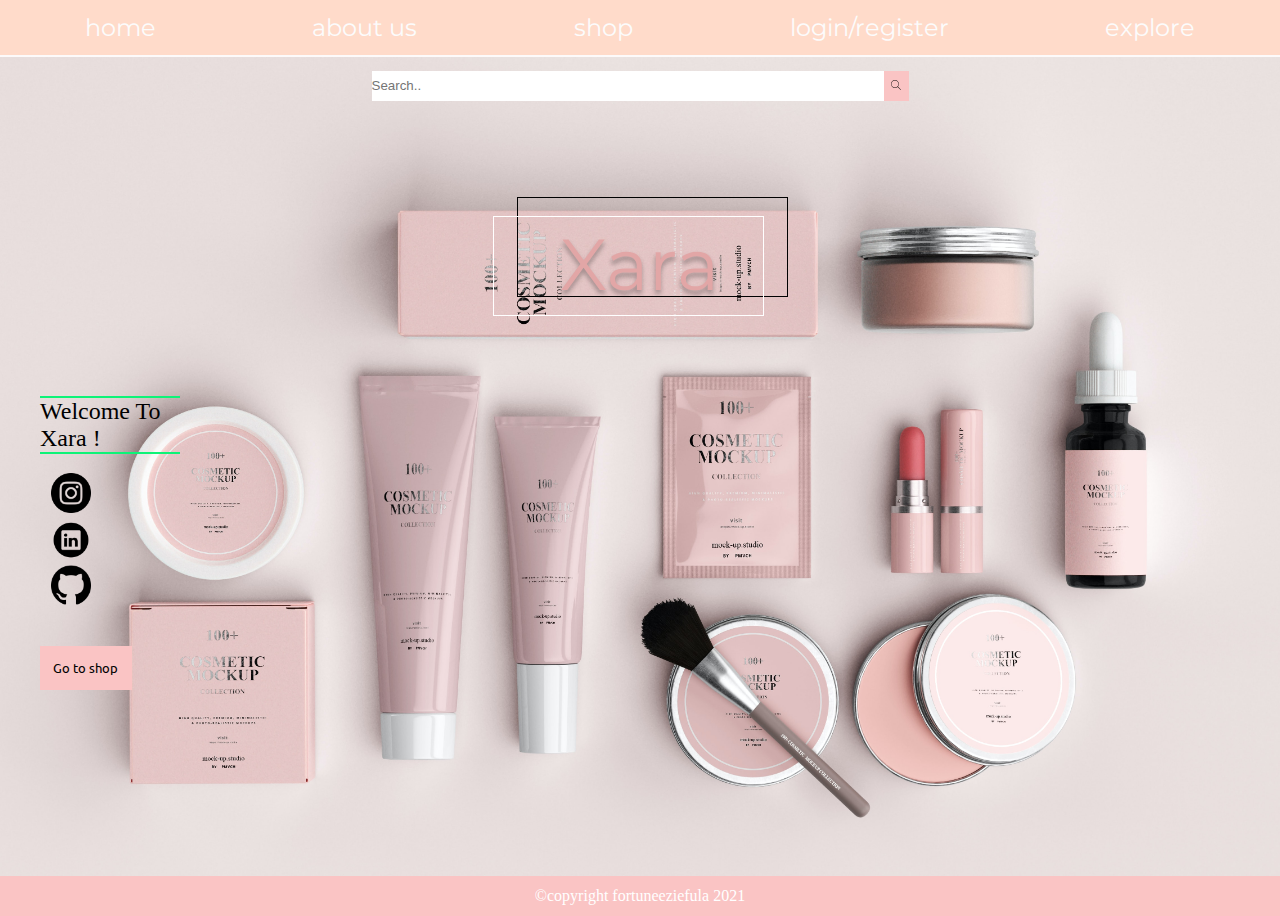
<file: index.html>
<!DOCTYPE html>
<html lang="en">
<head>
    <meta charset="UTF-8">
    <meta name="viewport" content="width=device-width, initial-scale=1.0">
    <link rel="stylesheet" href="style.css">
    <link rel="preconnect" href="https://fonts.gstatic.com">
<link href="https://fonts.googleapis.com/css2?family=Montserrat&display=swap" rel="stylesheet">
<link href="https://fonts.googleapis.com/css2?family=Ubuntu:ital,wght@1,300&display=swap" rel="stylesheet">
    <title>Xara</title>
</head>
<body>
    <body class="home">
    <header>
        <nav class="mobile-nav">
          
           



     
              <div class="drop-down-menu" >
               <svg class="menu" width="53" height="25" viewBox="0 0 53 25" fill="none" xmlns="http://www.w3.org/2000/svg">
                    <rect x="0.5" y="0.5" width="52" height="24" rx="4.5" stroke="white"/>
                    <rect width="21.8235" height="1.47059" transform="matrix(1 0 0 -1 15.5882 13.2353)" fill="#C4C4C4"/>
                    <rect width="21.8235" height="1.47059" transform="matrix(1 0 0 -1 15.5882 19.1176)" fill="#C4C4C4"/>
                    <rect width="21.8235" height="1.47059" transform="matrix(1 0 0 -1 15.5882 7.35294)" fill="#C4C4C4"/>
                    </svg>
                    <svg class="cart" width="27" height="25" viewBox="0 0 27 25" fill="none" xmlns="http://www.w3.org/2000/svg">
                        <g clip-path="url(#clip0)">
                        <path d="M8.6129 19.4454C7.05611 19.4454 5.79414 20.614 5.79414 22.0554C5.79414 23.4969 7.05617 24.6653 8.6129 24.6653C10.1697 24.6653 11.4316 23.4968 11.4316 22.0554C11.4317 20.614 10.1697 19.4454 8.6129 19.4454ZM8.6129 23.5054C7.74803 23.5054 7.04694 22.8562 7.04694 22.0554C7.04694 21.2546 7.74803 20.6055 8.6129 20.6055C9.47776 20.6055 10.1789 21.2546 10.1789 22.0554C10.1789 22.8562 9.47776 23.5054 8.6129 23.5054Z" fill="white"/>
                        <path d="M20.5144 19.4454C18.9576 19.4454 17.6956 20.614 17.6956 22.0554C17.6956 23.4969 18.9577 24.6653 20.5144 24.6653C22.0711 24.6653 23.3331 23.4968 23.3331 22.0554C23.3331 20.614 22.0712 19.4454 20.5144 19.4454ZM20.5144 23.5054C19.6495 23.5054 18.9484 22.8562 18.9484 22.0554C18.9484 21.2546 19.6495 20.6055 20.5144 20.6055C21.3793 20.6055 22.0804 21.2546 22.0804 22.0554C22.0804 22.8562 21.3793 23.5054 20.5144 23.5054Z" fill="white"/>
                        <path d="M26.8723 4.22061C26.7419 4.08867 26.5634 4.00607 26.3712 3.98859L5.98208 3.72759L5.41833 2.13259C5.02118 1.06635 3.94283 0.346529 2.72481 0.334595H0.626396C0.280436 0.334595 0 0.594258 0 0.914591C0 1.23492 0.280436 1.49459 0.626396 1.49459H2.72481C3.40588 1.50852 4.0056 1.91344 4.22819 2.50959L8.20579 13.6165L7.89262 14.2835C7.54331 15.1175 7.64822 16.0563 8.1745 16.8064C8.69575 17.5432 9.57266 17.998 10.5235 18.0244H22.7069C23.0529 18.0244 23.3333 17.7648 23.3333 17.4444C23.3333 17.1241 23.0529 16.8645 22.7069 16.8645H10.5234C9.98648 16.852 9.49221 16.5905 9.208 16.1684C8.92697 15.7516 8.86924 15.238 9.05142 14.7764L9.302 14.2544L22.4876 12.9784C23.9359 12.8307 25.1274 11.8554 25.463 10.5424L26.9664 4.71351C27.0341 4.54566 26.9981 4.35688 26.8723 4.22061ZM24.2415 10.2815C24.0382 11.1267 23.2632 11.7501 22.331 11.8185L9.302 13.0655L6.38925 4.88758L25.5882 5.14858L24.2415 10.2815Z" fill="white"/>
                        </g>
                        <defs>
                        <clipPath id="clip0">
                        <rect width="27" height="25" fill="white"/>
                        </clipPath>
                        </defs>
                        </svg>
                    </div>
                <div class="sideMenu">
                    <div class="closeBtn"><img src="icons/19187836491541068764-128.png" alt="" width="30px"></div>
                    <ul class="links">
                        <li><a href="index.html">home</a></li>
                        <li><a href="about-us.html">about us</a></li>
                        <li><a href="shop.html">shop</a></li>
                        <li><a href="signup.html">login/register</a></li>
                        <li><a href="explore.html">explore</a></li>
                  
                    </ul> 
                </div>
            
         
        </nav>
        
          <nav class="desktop">
              <div class="desktop-nav-item">
              <ul>
                  <li><a href="index.html">home</a></li>
                  <li><a href="about-us.html">about us</a></li>
                  <li><a href="shop.html">shop</a></li>
                  <li><a href="signup.html">login/register</a></li>
                  <li><a href="explore.html">explore</a></li>
            
              </ul>
              </div>
          </nav>
          <span>
          <form class="search-bar" action="">
            <input class="text-area" style="background-color: #FFFFFF;border: none;" type="text" placeholder="Search.." 
            name="search">
            <button class="btn-search" type="submit"><i class="fa-search"><img src="icons\iconmonstr-search-thin.svg" alt="" width="10px" style="text-align: center;"></i>
                
            </button>
        </form>
    </span>
    </header>
    <div class="bg-image"></div>

    <main> 
        
        <div class="rectn">



        <svg width="295" height="119" viewBox="0 0 295 119" fill="none" xmlns="http://www.w3.org/2000/svg">
            <rect x="24.5" y="0.5" width="270" height="99" stroke="black"/>
            <g filter="url(#filter0_d)">
            <path d="M106.816 93L90.544 70.824L74.344 93H68.224L87.376 67.08L69.448 42.6H75.568L90.76 63.192L105.88 42.6H111.64L93.784 66.936L113.008 93H106.816ZM133.501 54.84C138.445 54.84 142.237 56.088 144.877 58.584C147.517 61.032 148.837 64.68 148.837 69.528V93H143.941V87.096C142.789 89.064 141.085 90.6 138.829 91.704C136.621 92.808 133.981 93.36 130.909 93.36C126.685 93.36 123.325 92.352 120.829 90.336C118.333 88.32 117.085 85.656 117.085 82.344C117.085 79.128 118.237 76.536 120.541 74.568C122.893 72.6 126.613 71.616 131.701 71.616H143.725V69.312C143.725 66.048 142.813 63.576 140.989 61.896C139.165 60.168 136.501 59.304 132.997 59.304C130.597 59.304 128.293 59.712 126.085 60.528C123.877 61.296 121.981 62.376 120.397 63.768L118.093 59.952C120.013 58.32 122.317 57.072 125.005 56.208C127.693 55.296 130.525 54.84 133.501 54.84ZM131.701 89.328C134.581 89.328 137.053 88.68 139.117 87.384C141.181 86.04 142.717 84.12 143.725 81.624V75.432H131.845C125.365 75.432 122.125 77.688 122.125 82.2C122.125 84.408 122.965 86.16 124.645 87.456C126.325 88.704 128.677 89.328 131.701 89.328ZM167.618 62.544C168.818 60 170.594 58.08 172.946 56.784C175.346 55.488 178.298 54.84 181.802 54.84V59.808L180.578 59.736C176.594 59.736 173.474 60.96 171.218 63.408C168.962 65.856 167.834 69.288 167.834 73.704V93H162.722V55.128H167.618V62.544ZM204.235 54.84C209.179 54.84 212.971 56.088 215.611 58.584C218.251 61.032 219.571 64.68 219.571 69.528V93H214.675V87.096C213.523 89.064 211.819 90.6 209.563 91.704C207.355 92.808 204.715 93.36 201.643 93.36C197.419 93.36 194.059 92.352 191.563 90.336C189.067 88.32 187.819 85.656 187.819 82.344C187.819 79.128 188.971 76.536 191.275 74.568C193.627 72.6 197.347 71.616 202.435 71.616H214.459V69.312C214.459 66.048 213.547 63.576 211.723 61.896C209.899 60.168 207.235 59.304 203.731 59.304C201.331 59.304 199.027 59.712 196.819 60.528C194.611 61.296 192.715 62.376 191.131 63.768L188.827 59.952C190.747 58.32 193.051 57.072 195.739 56.208C198.427 55.296 201.259 54.84 204.235 54.84ZM202.435 89.328C205.315 89.328 207.787 88.68 209.851 87.384C211.915 86.04 213.451 84.12 214.459 81.624V75.432H202.579C196.099 75.432 192.859 77.688 192.859 82.2C192.859 84.408 193.699 86.16 195.379 87.456C197.059 88.704 199.411 89.328 202.435 89.328Z" fill="#E2A6A6"/>
            </g>
            <rect x="0.5" y="19.5" width="270" height="99" stroke="white"/>
            <defs>
            <filter id="filter0_d" x="64.224" y="42.6" width="159.347" height="58.76" filterUnits="userSpaceOnUse" color-interpolation-filters="sRGB">
            <feFlood flood-opacity="0" result="BackgroundImageFix"/>
            <feColorMatrix in="SourceAlpha" type="matrix" values="0 0 0 0 0 0 0 0 0 0 0 0 0 0 0 0 0 0 127 0"/>
            <feOffset dy="4"/>
            <feGaussianBlur stdDeviation="2"/>
            <feColorMatrix type="matrix" values="0 0 0 0 0 0 0 0 0 0 0 0 0 0 0 0 0 0 0.25 0"/>
            <feBlend mode="normal" in2="BackgroundImageFix" result="effect1_dropShadow"/>
            <feBlend mode="normal" in="SourceGraphic" in2="effect1_dropShadow" result="shape"/>
            </filter>
            </defs>
            </svg>
       </div> 
       <div class="new-main-container">
<main class="img-container">
    <div class="new-text">
        Welcome to xara !
        <br>
 
    </div>
 
    <div class="new-disp-animation">
        <a href="https://www.instagram.com/fortuneeziefula/" target="_blank"><img src="icons/instagram.png" alt="" width="40px"></a> <br>
    <a href="https://ng.linkedin.com/in/fortune-eziefula-79277b209" target="_blank"><img src="icons/iconfinder_51-linkedin_104452.png" alt="" width="40px"></a> <br>
    <a href="https://github.com/Fortune-U" target="_blank"><img src="icons/github-logo.png" alt="" width="40px"></a> <br>
    </div>
</main>

<aside>
<div>
    <!-- lorem ipsum dolor 
    lorem loreme 
    Lorem ipsum dolor sit amet consectetur adipisicing elit. Aspernatur doloremque earum est esse quasi, sapiente perspiciatis delectus inventore! Excepturi earum sit odio libero eos nemo laborum doloremque culpa consequatur itaque! -->
    
</div>
</aside>
       </div>
      <a href="shop.html"><button class="go-to-btn"> Go to shop</button></a> 
       <div class="footer">
         
&copy;copyright fortuneeziefula 2021
       </div>
       
       <!--
 <div class="new-arrvs-container" > <div class="new-arrvs">
        NEW ARRIVALS
    </div>
    <div class="img-new-containers" >

        <img src="img/lina-verovaya-BibJjO4sYrI-unsplash.jpg" alt="">
        <img src="img/lina-verovaya-F39Yk-FM_fg-unsplash.jpg" alt=""> 
        <img src="img/liubov-ilchuk-x_ujfGcrAyU-unsplash.jpg" alt="">
         <img src="img/miguel-andrade-potCPE_Cw8A-unsplash.jpg" alt=""> 
        <img src="img/liubov-ilchuk-zN4bP2kmv3c-unsplash.jpg" alt="">
         <img src="img/miguel-andrade-potCPE_Cw8A-unsplash.jpg" alt=""> -->
       </div>
</div>

       
      
       
    </main>

    <script src="main.js"></script>
</body>
</html>
</file>
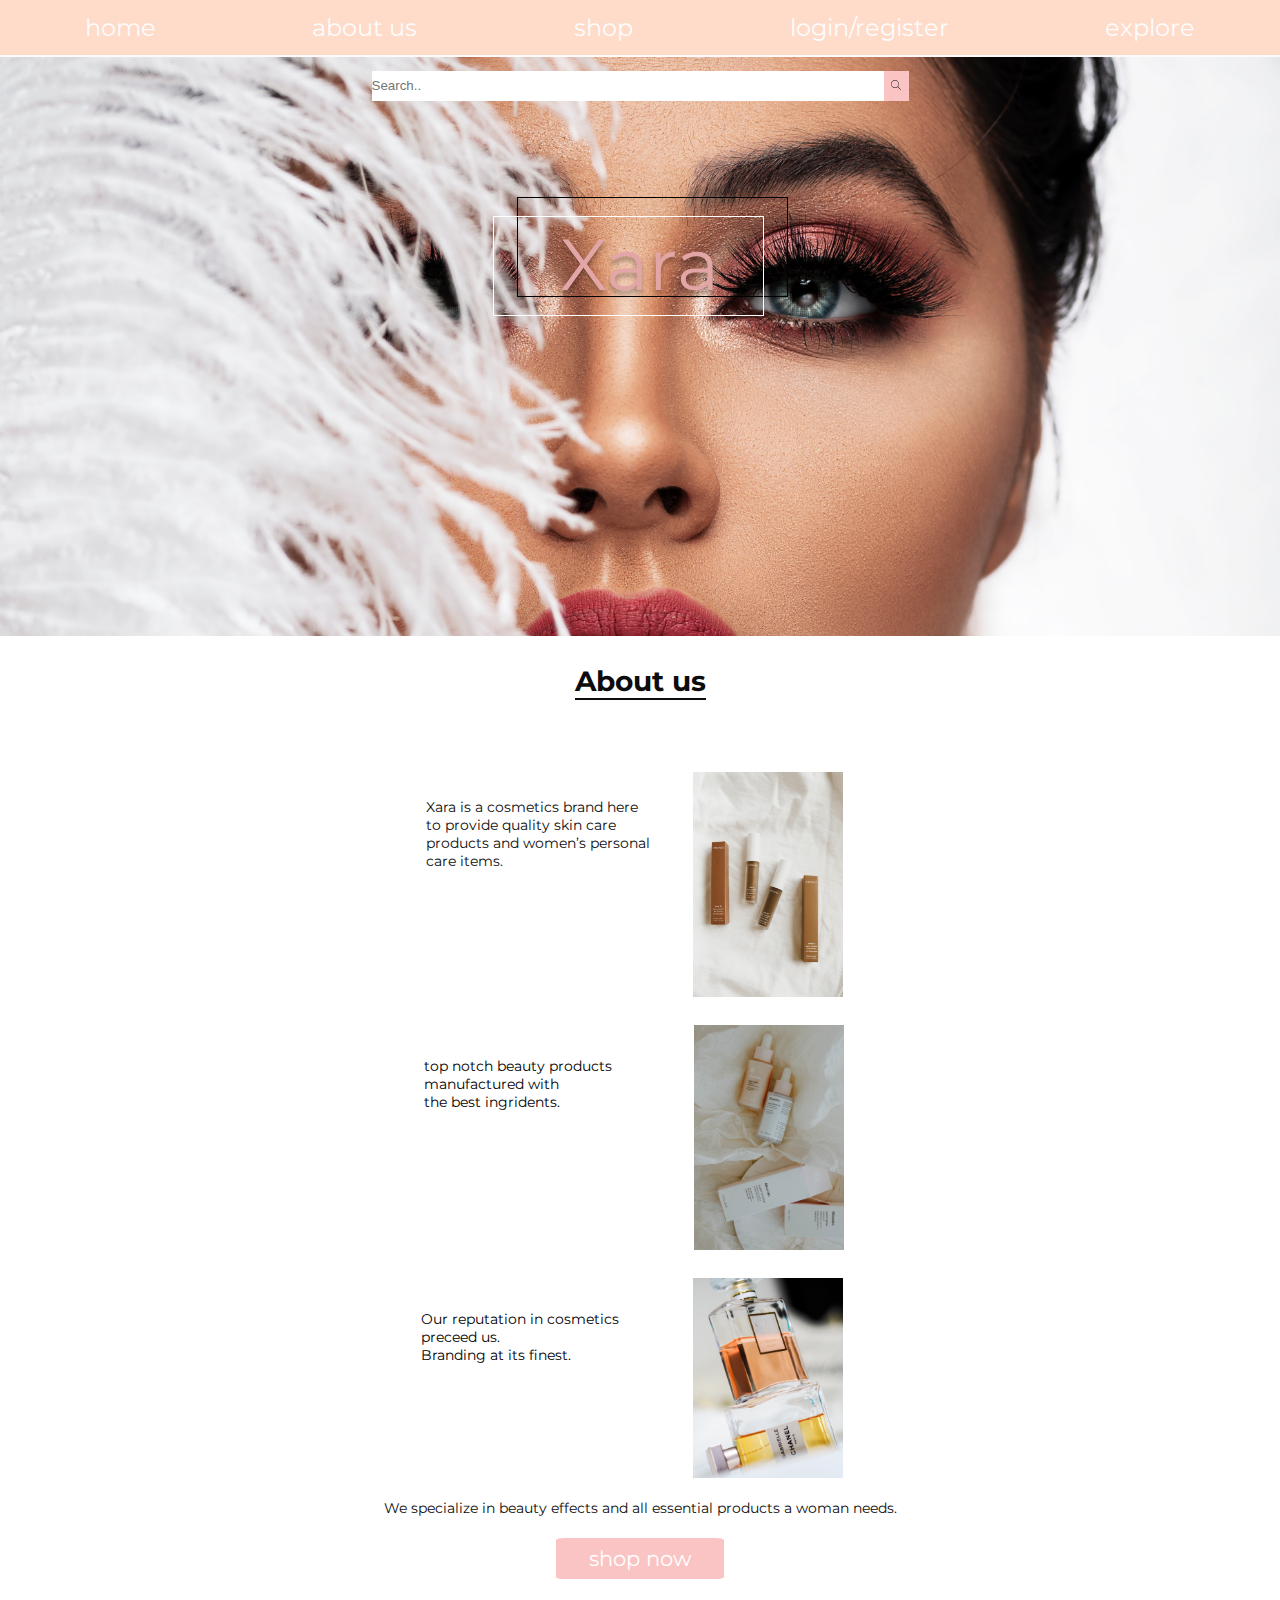
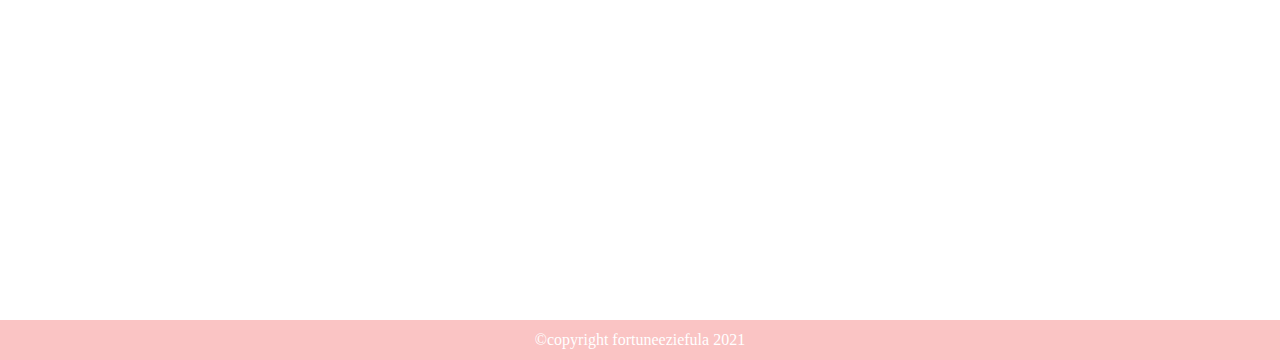
<file: about-us.html>
<!DOCTYPE html>
<html lang="en">
<head>
    <meta charset="UTF-8">
    <meta name="viewport" content="width=device-width, initial-scale=1.0">
    <link rel="stylesheet" href="style.css">
    <link rel="preconnect" href="https://fonts.gstatic.com">
<link href="https://fonts.googleapis.com/css2?family=Montserrat&display=swap" rel="stylesheet">
    <title>Xara</title>
</head>
<body>
    <body class="about-us">
    <header>
        <nav class="mobile-nav">
          
           



     
              <div class="drop-down-menu" >
               <svg class="menu" width="53" height="25" viewBox="0 0 53 25" fill="none" xmlns="http://www.w3.org/2000/svg">
                    <rect x="0.5" y="0.5" width="52" height="24" rx="4.5" stroke="white"/>
                    <rect width="21.8235" height="1.47059" transform="matrix(1 0 0 -1 15.5882 13.2353)" fill="#C4C4C4"/>
                    <rect width="21.8235" height="1.47059" transform="matrix(1 0 0 -1 15.5882 19.1176)" fill="#C4C4C4"/>
                    <rect width="21.8235" height="1.47059" transform="matrix(1 0 0 -1 15.5882 7.35294)" fill="#C4C4C4"/>
                    </svg>
                    <svg class="cart" width="27" height="25" viewBox="0 0 27 25" fill="none" xmlns="http://www.w3.org/2000/svg">
                        <g clip-path="url(#clip0)">
                        <path d="M8.6129 19.4454C7.05611 19.4454 5.79414 20.614 5.79414 22.0554C5.79414 23.4969 7.05617 24.6653 8.6129 24.6653C10.1697 24.6653 11.4316 23.4968 11.4316 22.0554C11.4317 20.614 10.1697 19.4454 8.6129 19.4454ZM8.6129 23.5054C7.74803 23.5054 7.04694 22.8562 7.04694 22.0554C7.04694 21.2546 7.74803 20.6055 8.6129 20.6055C9.47776 20.6055 10.1789 21.2546 10.1789 22.0554C10.1789 22.8562 9.47776 23.5054 8.6129 23.5054Z" fill="white"/>
                        <path d="M20.5144 19.4454C18.9576 19.4454 17.6956 20.614 17.6956 22.0554C17.6956 23.4969 18.9577 24.6653 20.5144 24.6653C22.0711 24.6653 23.3331 23.4968 23.3331 22.0554C23.3331 20.614 22.0712 19.4454 20.5144 19.4454ZM20.5144 23.5054C19.6495 23.5054 18.9484 22.8562 18.9484 22.0554C18.9484 21.2546 19.6495 20.6055 20.5144 20.6055C21.3793 20.6055 22.0804 21.2546 22.0804 22.0554C22.0804 22.8562 21.3793 23.5054 20.5144 23.5054Z" fill="white"/>
                        <path d="M26.8723 4.22061C26.7419 4.08867 26.5634 4.00607 26.3712 3.98859L5.98208 3.72759L5.41833 2.13259C5.02118 1.06635 3.94283 0.346529 2.72481 0.334595H0.626396C0.280436 0.334595 0 0.594258 0 0.914591C0 1.23492 0.280436 1.49459 0.626396 1.49459H2.72481C3.40588 1.50852 4.0056 1.91344 4.22819 2.50959L8.20579 13.6165L7.89262 14.2835C7.54331 15.1175 7.64822 16.0563 8.1745 16.8064C8.69575 17.5432 9.57266 17.998 10.5235 18.0244H22.7069C23.0529 18.0244 23.3333 17.7648 23.3333 17.4444C23.3333 17.1241 23.0529 16.8645 22.7069 16.8645H10.5234C9.98648 16.852 9.49221 16.5905 9.208 16.1684C8.92697 15.7516 8.86924 15.238 9.05142 14.7764L9.302 14.2544L22.4876 12.9784C23.9359 12.8307 25.1274 11.8554 25.463 10.5424L26.9664 4.71351C27.0341 4.54566 26.9981 4.35688 26.8723 4.22061ZM24.2415 10.2815C24.0382 11.1267 23.2632 11.7501 22.331 11.8185L9.302 13.0655L6.38925 4.88758L25.5882 5.14858L24.2415 10.2815Z" fill="white"/>
                        </g>
                        <defs>
                        <clipPath id="clip0">
                        <rect width="27" height="25" fill="white"/>
                        </clipPath>
                        </defs>
                        </svg>
                    </div>
                    <div class="sideMenu">
                        <div class="closeBtn"><img src="icons/19187836491541068764-128.png" alt="" width="30px"></div>
                        <ul class="links">
                            <li><a href="index.html">home</a></li>
                            <li><a href="about-us.html">about us</a></li>
                            <li><a href="shop.html">shop</a></li>
                            <li><a href="signup.html">login/register</a></li>
                            <li><a href="explore.html">explore</a></li>
                      
                        </ul> 
                    </div>
            
         
        </nav>
        
          <nav class="desktop">
              <div class="desktop-nav-item">
              <ul>
                  <li><a href="index.html">home</a></li>
                  <li><a href="about-us.html">about us</a></li>
                  <li><a href="shop.html">shop</a></li>
                  <li><a href="signup.html">login/register</a></li>
                  <li><a href="explore.html">explore</a></li>
            
              </ul>
              </div>
          </nav>
          <span>
          <form class="search-bar" action="action_page.php">
            <input class="text-area" style="background-color: #FFFFFF;border: none;" type="text" placeholder="Search.." 
            name="search">
            <button class="btn-search" type="submit"><i class="fa-search"><img src="icons\iconmonstr-search-thin.svg" alt="" width="10px" style="text-align: center;"></i>
                
            </button>
        </form>
    </span>
    </header>
    <div class="bg-image"></div>

    <main> 
        
        <div class="rectn">



        <svg width="295" height="119" viewBox="0 0 295 119" fill="none" xmlns="http://www.w3.org/2000/svg">
            <rect x="24.5" y="0.5" width="270" height="99" stroke="black"/>
            <g filter="url(#filter0_d)">
            <path d="M106.816 93L90.544 70.824L74.344 93H68.224L87.376 67.08L69.448 42.6H75.568L90.76 63.192L105.88 42.6H111.64L93.784 66.936L113.008 93H106.816ZM133.501 54.84C138.445 54.84 142.237 56.088 144.877 58.584C147.517 61.032 148.837 64.68 148.837 69.528V93H143.941V87.096C142.789 89.064 141.085 90.6 138.829 91.704C136.621 92.808 133.981 93.36 130.909 93.36C126.685 93.36 123.325 92.352 120.829 90.336C118.333 88.32 117.085 85.656 117.085 82.344C117.085 79.128 118.237 76.536 120.541 74.568C122.893 72.6 126.613 71.616 131.701 71.616H143.725V69.312C143.725 66.048 142.813 63.576 140.989 61.896C139.165 60.168 136.501 59.304 132.997 59.304C130.597 59.304 128.293 59.712 126.085 60.528C123.877 61.296 121.981 62.376 120.397 63.768L118.093 59.952C120.013 58.32 122.317 57.072 125.005 56.208C127.693 55.296 130.525 54.84 133.501 54.84ZM131.701 89.328C134.581 89.328 137.053 88.68 139.117 87.384C141.181 86.04 142.717 84.12 143.725 81.624V75.432H131.845C125.365 75.432 122.125 77.688 122.125 82.2C122.125 84.408 122.965 86.16 124.645 87.456C126.325 88.704 128.677 89.328 131.701 89.328ZM167.618 62.544C168.818 60 170.594 58.08 172.946 56.784C175.346 55.488 178.298 54.84 181.802 54.84V59.808L180.578 59.736C176.594 59.736 173.474 60.96 171.218 63.408C168.962 65.856 167.834 69.288 167.834 73.704V93H162.722V55.128H167.618V62.544ZM204.235 54.84C209.179 54.84 212.971 56.088 215.611 58.584C218.251 61.032 219.571 64.68 219.571 69.528V93H214.675V87.096C213.523 89.064 211.819 90.6 209.563 91.704C207.355 92.808 204.715 93.36 201.643 93.36C197.419 93.36 194.059 92.352 191.563 90.336C189.067 88.32 187.819 85.656 187.819 82.344C187.819 79.128 188.971 76.536 191.275 74.568C193.627 72.6 197.347 71.616 202.435 71.616H214.459V69.312C214.459 66.048 213.547 63.576 211.723 61.896C209.899 60.168 207.235 59.304 203.731 59.304C201.331 59.304 199.027 59.712 196.819 60.528C194.611 61.296 192.715 62.376 191.131 63.768L188.827 59.952C190.747 58.32 193.051 57.072 195.739 56.208C198.427 55.296 201.259 54.84 204.235 54.84ZM202.435 89.328C205.315 89.328 207.787 88.68 209.851 87.384C211.915 86.04 213.451 84.12 214.459 81.624V75.432H202.579C196.099 75.432 192.859 77.688 192.859 82.2C192.859 84.408 193.699 86.16 195.379 87.456C197.059 88.704 199.411 89.328 202.435 89.328Z" fill="#E2A6A6"/>
            </g>
            <rect x="0.5" y="19.5" width="270" height="99" stroke="white"/>
            <defs>
            <filter id="filter0_d" x="64.224" y="42.6" width="159.347" height="58.76" filterUnits="userSpaceOnUse" color-interpolation-filters="sRGB">
            <feFlood flood-opacity="0" result="BackgroundImageFix"/>
            <feColorMatrix in="SourceAlpha" type="matrix" values="0 0 0 0 0 0 0 0 0 0 0 0 0 0 0 0 0 0 127 0"/>
            <feOffset dy="4"/>
            <feGaussianBlur stdDeviation="2"/>
            <feColorMatrix type="matrix" values="0 0 0 0 0 0 0 0 0 0 0 0 0 0 0 0 0 0 0.25 0"/>
            <feBlend mode="normal" in2="BackgroundImageFix" result="effect1_dropShadow"/>
            <feBlend mode="normal" in="SourceGraphic" in2="effect1_dropShadow" result="shape"/>
            </filter>
            </defs>
            </svg>
       </div>     
    </main>
 <section class="main-abt">
<div class="container-abt">
    <h1 id="abt-d">About us</h1>
    <div class="abt-par">Xara is a cosmetics brand here <br> to provide quality skin care <br> products and women’s personal <br> care items.</div>
    </div>

    <div class="abt-imgs">
       <img class="img1" src="img/lina-verovaya-hdvqsYqvdqI-unsplash.jpg" alt="" width="300px" height="" >
       <div class="abt-par2">top notch beauty products<br> manufactured with <br> the best ingridents.</div> 
      
            
        <img class="img2" src="img/liubov-ilchuk-x_ujfGcrAyU-unsplash.jpg" alt="" width="300px"> 
            <div class="abt-par3">Our reputation in cosmetics<br> preceed us. <br> Branding at its finest.</div> 
        
           
       <img class="img3" src="img/laura-chouette-8cPU8oGOY8Q-unsplash.jpg" alt="" width="300px">
        


    </div>

    <div class="abt-end" >
        <p>We specialize in  beauty effects and all essential products a woman needs. </p>
       <a href="shop.html" ><button class="abt-btn">shop now</button></a> 
    </div>
</section>
<div class="footer">
   &copy;copyright fortuneeziefula 2021      

</div>

<script src="main.js"></script>
</body>
</html>
</file>
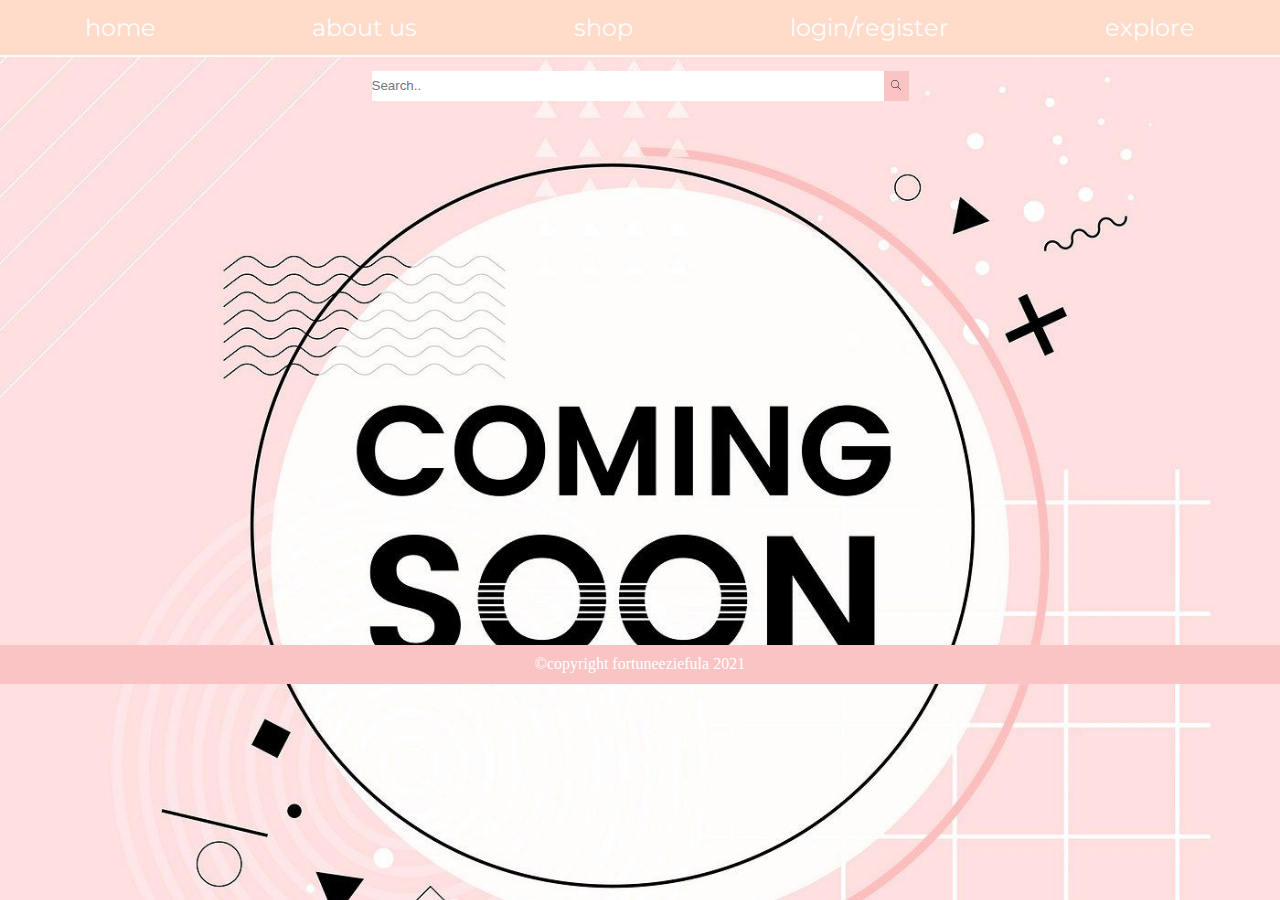
<file: explore.html>
<!DOCTYPE html>
<html lang="en">
<head>
    <meta charset="UTF-8">
    <meta name="viewport" content="width=device-width, initial-scale=1.0">
    <link rel="stylesheet" href="style.css">
    <link rel="preconnect" href="https://fonts.gstatic.com">
<link href="https://fonts.googleapis.com/css2?family=Montserrat&display=swap" rel="stylesheet">
    <title>Xara</title>
</head>
<body>
    <body class="explore">
    <header>
        <nav class="mobile-nav">
          
           



     
              <div class="drop-down-menu" >
               <svg class="menu" width="53" height="25" viewBox="0 0 53 25" fill="none" xmlns="http://www.w3.org/2000/svg">
                    <rect x="0.5" y="0.5" width="52" height="24" rx="4.5" stroke="white"/>
                    <rect width="21.8235" height="1.47059" transform="matrix(1 0 0 -1 15.5882 13.2353)" fill="#C4C4C4"/>
                    <rect width="21.8235" height="1.47059" transform="matrix(1 0 0 -1 15.5882 19.1176)" fill="#C4C4C4"/>
                    <rect width="21.8235" height="1.47059" transform="matrix(1 0 0 -1 15.5882 7.35294)" fill="#C4C4C4"/>
                    </svg>
                    <svg class="cart" width="27" height="25" viewBox="0 0 27 25" fill="none" xmlns="http://www.w3.org/2000/svg">
                        <g clip-path="url(#clip0)">
                        <path d="M8.6129 19.4454C7.05611 19.4454 5.79414 20.614 5.79414 22.0554C5.79414 23.4969 7.05617 24.6653 8.6129 24.6653C10.1697 24.6653 11.4316 23.4968 11.4316 22.0554C11.4317 20.614 10.1697 19.4454 8.6129 19.4454ZM8.6129 23.5054C7.74803 23.5054 7.04694 22.8562 7.04694 22.0554C7.04694 21.2546 7.74803 20.6055 8.6129 20.6055C9.47776 20.6055 10.1789 21.2546 10.1789 22.0554C10.1789 22.8562 9.47776 23.5054 8.6129 23.5054Z" fill="white"/>
                        <path d="M20.5144 19.4454C18.9576 19.4454 17.6956 20.614 17.6956 22.0554C17.6956 23.4969 18.9577 24.6653 20.5144 24.6653C22.0711 24.6653 23.3331 23.4968 23.3331 22.0554C23.3331 20.614 22.0712 19.4454 20.5144 19.4454ZM20.5144 23.5054C19.6495 23.5054 18.9484 22.8562 18.9484 22.0554C18.9484 21.2546 19.6495 20.6055 20.5144 20.6055C21.3793 20.6055 22.0804 21.2546 22.0804 22.0554C22.0804 22.8562 21.3793 23.5054 20.5144 23.5054Z" fill="white"/>
                        <path d="M26.8723 4.22061C26.7419 4.08867 26.5634 4.00607 26.3712 3.98859L5.98208 3.72759L5.41833 2.13259C5.02118 1.06635 3.94283 0.346529 2.72481 0.334595H0.626396C0.280436 0.334595 0 0.594258 0 0.914591C0 1.23492 0.280436 1.49459 0.626396 1.49459H2.72481C3.40588 1.50852 4.0056 1.91344 4.22819 2.50959L8.20579 13.6165L7.89262 14.2835C7.54331 15.1175 7.64822 16.0563 8.1745 16.8064C8.69575 17.5432 9.57266 17.998 10.5235 18.0244H22.7069C23.0529 18.0244 23.3333 17.7648 23.3333 17.4444C23.3333 17.1241 23.0529 16.8645 22.7069 16.8645H10.5234C9.98648 16.852 9.49221 16.5905 9.208 16.1684C8.92697 15.7516 8.86924 15.238 9.05142 14.7764L9.302 14.2544L22.4876 12.9784C23.9359 12.8307 25.1274 11.8554 25.463 10.5424L26.9664 4.71351C27.0341 4.54566 26.9981 4.35688 26.8723 4.22061ZM24.2415 10.2815C24.0382 11.1267 23.2632 11.7501 22.331 11.8185L9.302 13.0655L6.38925 4.88758L25.5882 5.14858L24.2415 10.2815Z" fill="white"/>
                        </g>
                        <defs>
                        <clipPath id="clip0">
                        <rect width="27" height="25" fill="white"/>
                        </clipPath>
                        </defs>
                        </svg>
                    </div>
                    <div class="sideMenu">
                        <div class="closeBtn"><img src="icons/19187836491541068764-128.png" alt="" width="30px"></div>
                        <ul class="links">
                            <li><a href="index.html">home</a></li>
                            <li><a href="about-us.html">about us</a></li>
                            <li><a href="shop.html">shop</a></li>
                            <li><a href="signup.html">login/register</a></li>
                            <li><a href="explore.html">explore</a></li>
                      
                        </ul> 
                    </div>
            
         
        </nav>
        
          <nav class="desktop">
              <div class="desktop-nav-item">
              <ul>
                  <li><a href="index.html">home</a></li>
                  <li><a href="about-us.html">about us</a></li>
                  <li><a href="shop.html">shop</a></li>
                  <li><a href="signup.html">login/register</a></li>
                  <li><a href="explore.html">explore</a></li>
            
              </ul>
              </div>
          </nav>
          <span>
          <form class="search-bar" action="action_page.php">
            <input class="text-area" style="background-color: #FFFFFF;border: none;" type="text" placeholder="Search.." 
            name="search">
            <button class="btn-search" type="submit"><i class="fa-search"><img src="icons\iconmonstr-search-thin.svg" alt="" width="10px" style="text-align: center;"></i>
                
            </button>
        </form>
    </span>
    </header>
    <div class="bg-image"></div>

    <main> 
        
        <div class="rectn">



        <!-- <svg width="295" height="119" viewBox="0 0 295 119" fill="none" xmlns="http://www.w3.org/2000/svg">
            <rect x="24.5" y="0.5" width="270" height="99" stroke="black"/>
            <g filter="url(#filter0_d)">
            <path d="M106.816 93L90.544 70.824L74.344 93H68.224L87.376 67.08L69.448 42.6H75.568L90.76 63.192L105.88 42.6H111.64L93.784 66.936L113.008 93H106.816ZM133.501 54.84C138.445 54.84 142.237 56.088 144.877 58.584C147.517 61.032 148.837 64.68 148.837 69.528V93H143.941V87.096C142.789 89.064 141.085 90.6 138.829 91.704C136.621 92.808 133.981 93.36 130.909 93.36C126.685 93.36 123.325 92.352 120.829 90.336C118.333 88.32 117.085 85.656 117.085 82.344C117.085 79.128 118.237 76.536 120.541 74.568C122.893 72.6 126.613 71.616 131.701 71.616H143.725V69.312C143.725 66.048 142.813 63.576 140.989 61.896C139.165 60.168 136.501 59.304 132.997 59.304C130.597 59.304 128.293 59.712 126.085 60.528C123.877 61.296 121.981 62.376 120.397 63.768L118.093 59.952C120.013 58.32 122.317 57.072 125.005 56.208C127.693 55.296 130.525 54.84 133.501 54.84ZM131.701 89.328C134.581 89.328 137.053 88.68 139.117 87.384C141.181 86.04 142.717 84.12 143.725 81.624V75.432H131.845C125.365 75.432 122.125 77.688 122.125 82.2C122.125 84.408 122.965 86.16 124.645 87.456C126.325 88.704 128.677 89.328 131.701 89.328ZM167.618 62.544C168.818 60 170.594 58.08 172.946 56.784C175.346 55.488 178.298 54.84 181.802 54.84V59.808L180.578 59.736C176.594 59.736 173.474 60.96 171.218 63.408C168.962 65.856 167.834 69.288 167.834 73.704V93H162.722V55.128H167.618V62.544ZM204.235 54.84C209.179 54.84 212.971 56.088 215.611 58.584C218.251 61.032 219.571 64.68 219.571 69.528V93H214.675V87.096C213.523 89.064 211.819 90.6 209.563 91.704C207.355 92.808 204.715 93.36 201.643 93.36C197.419 93.36 194.059 92.352 191.563 90.336C189.067 88.32 187.819 85.656 187.819 82.344C187.819 79.128 188.971 76.536 191.275 74.568C193.627 72.6 197.347 71.616 202.435 71.616H214.459V69.312C214.459 66.048 213.547 63.576 211.723 61.896C209.899 60.168 207.235 59.304 203.731 59.304C201.331 59.304 199.027 59.712 196.819 60.528C194.611 61.296 192.715 62.376 191.131 63.768L188.827 59.952C190.747 58.32 193.051 57.072 195.739 56.208C198.427 55.296 201.259 54.84 204.235 54.84ZM202.435 89.328C205.315 89.328 207.787 88.68 209.851 87.384C211.915 86.04 213.451 84.12 214.459 81.624V75.432H202.579C196.099 75.432 192.859 77.688 192.859 82.2C192.859 84.408 193.699 86.16 195.379 87.456C197.059 88.704 199.411 89.328 202.435 89.328Z" fill="#E2A6A6"/>
            </g>
            <rect x="0.5" y="19.5" width="270" height="99" stroke="white"/>
            <defs>
            <filter id="filter0_d" x="64.224" y="42.6" width="159.347" height="58.76" filterUnits="userSpaceOnUse" color-interpolation-filters="sRGB">
            <feFlood flood-opacity="0" result="BackgroundImageFix"/>
            <feColorMatrix in="SourceAlpha" type="matrix" values="0 0 0 0 0 0 0 0 0 0 0 0 0 0 0 0 0 0 127 0"/>
            <feOffset dy="4"/>
            <feGaussianBlur stdDeviation="2"/>
            <feColorMatrix type="matrix" values="0 0 0 0 0 0 0 0 0 0 0 0 0 0 0 0 0 0 0.25 0"/>
            <feBlend mode="normal" in2="BackgroundImageFix" result="effect1_dropShadow"/>
            <feBlend mode="normal" in="SourceGraphic" in2="effect1_dropShadow" result="shape"/>
            </filter>
            </defs>
            </svg> -->
       </div>     
    </main>
    <div class="footer-explore">
         &copy;copyright fortuneeziefula 2021

    </div>
    
    <script src="main.js"></script>
   
</body>
</html>
</file>
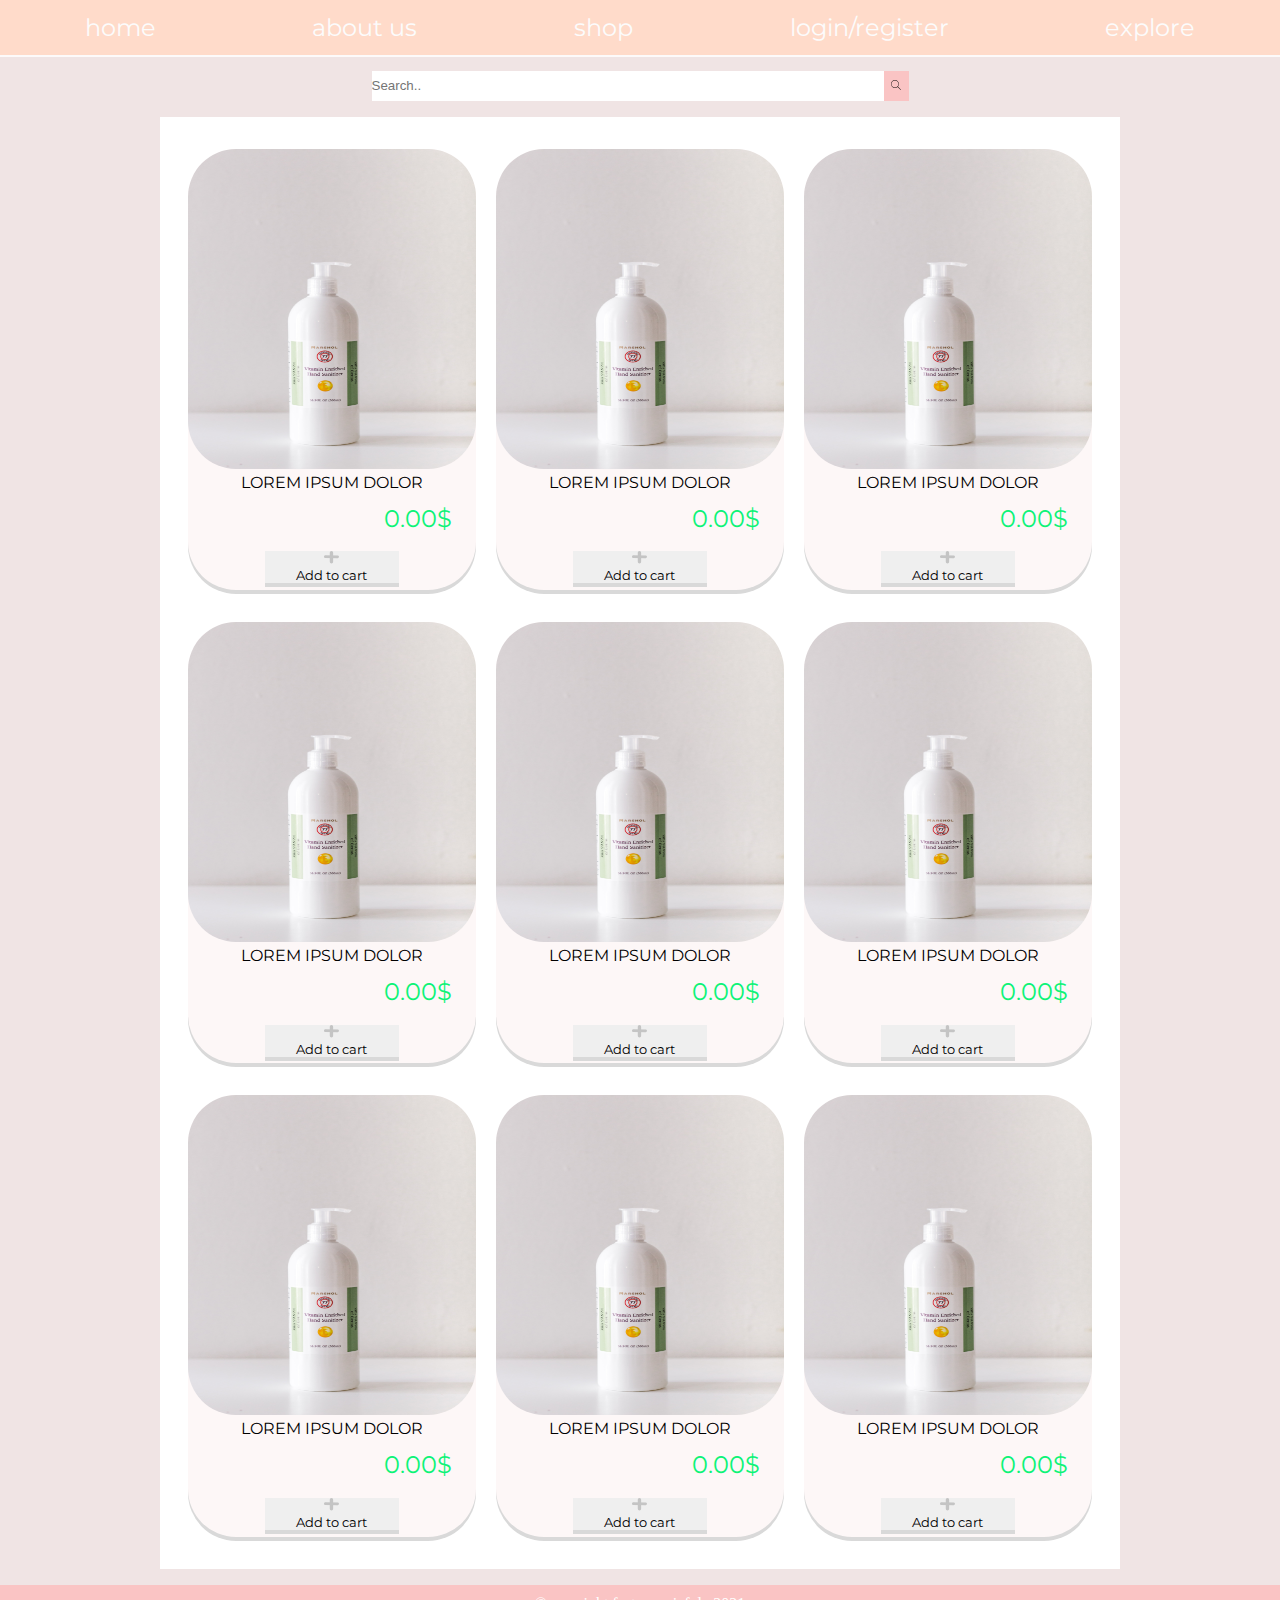
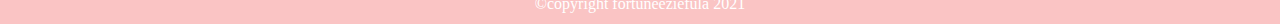
<file: shop.html>
<!DOCTYPE html>
<html lang="en">
<head>
    <meta charset="UTF-8">
    <meta name="viewport" content="width=device-width, initial-scale=1.0">
    <link rel="stylesheet" href="style.css">
    <link rel="preconnect" href="https://fonts.gstatic.com">
<link href="https://fonts.googleapis.com/css2?family=Montserrat&display=swap" rel="stylesheet">
    <title>Xara</title>
</head>
<body>
    <body class="shop">
    
    <header>
        <nav class="mobile-nav">
          
           



     
              <div class="drop-down-menu" >
               <svg class="menu" width="53" height="25" viewBox="0 0 53 25" fill="none" xmlns="http://www.w3.org/2000/svg">
                    <rect x="0.5" y="0.5" width="52" height="24" rx="4.5" stroke="white"/>
                    <rect width="21.8235" height="1.47059" transform="matrix(1 0 0 -1 15.5882 13.2353)" fill="#C4C4C4"/>
                    <rect width="21.8235" height="1.47059" transform="matrix(1 0 0 -1 15.5882 19.1176)" fill="#C4C4C4"/>
                    <rect width="21.8235" height="1.47059" transform="matrix(1 0 0 -1 15.5882 7.35294)" fill="#C4C4C4"/>
                    </svg>
                    <svg class="cart" width="27" height="25" viewBox="0 0 27 25" fill="none" xmlns="http://www.w3.org/2000/svg">
                        <g clip-path="url(#clip0)">
                        <path d="M8.6129 19.4454C7.05611 19.4454 5.79414 20.614 5.79414 22.0554C5.79414 23.4969 7.05617 24.6653 8.6129 24.6653C10.1697 24.6653 11.4316 23.4968 11.4316 22.0554C11.4317 20.614 10.1697 19.4454 8.6129 19.4454ZM8.6129 23.5054C7.74803 23.5054 7.04694 22.8562 7.04694 22.0554C7.04694 21.2546 7.74803 20.6055 8.6129 20.6055C9.47776 20.6055 10.1789 21.2546 10.1789 22.0554C10.1789 22.8562 9.47776 23.5054 8.6129 23.5054Z" fill="white"/>
                        <path d="M20.5144 19.4454C18.9576 19.4454 17.6956 20.614 17.6956 22.0554C17.6956 23.4969 18.9577 24.6653 20.5144 24.6653C22.0711 24.6653 23.3331 23.4968 23.3331 22.0554C23.3331 20.614 22.0712 19.4454 20.5144 19.4454ZM20.5144 23.5054C19.6495 23.5054 18.9484 22.8562 18.9484 22.0554C18.9484 21.2546 19.6495 20.6055 20.5144 20.6055C21.3793 20.6055 22.0804 21.2546 22.0804 22.0554C22.0804 22.8562 21.3793 23.5054 20.5144 23.5054Z" fill="white"/>
                        <path d="M26.8723 4.22061C26.7419 4.08867 26.5634 4.00607 26.3712 3.98859L5.98208 3.72759L5.41833 2.13259C5.02118 1.06635 3.94283 0.346529 2.72481 0.334595H0.626396C0.280436 0.334595 0 0.594258 0 0.914591C0 1.23492 0.280436 1.49459 0.626396 1.49459H2.72481C3.40588 1.50852 4.0056 1.91344 4.22819 2.50959L8.20579 13.6165L7.89262 14.2835C7.54331 15.1175 7.64822 16.0563 8.1745 16.8064C8.69575 17.5432 9.57266 17.998 10.5235 18.0244H22.7069C23.0529 18.0244 23.3333 17.7648 23.3333 17.4444C23.3333 17.1241 23.0529 16.8645 22.7069 16.8645H10.5234C9.98648 16.852 9.49221 16.5905 9.208 16.1684C8.92697 15.7516 8.86924 15.238 9.05142 14.7764L9.302 14.2544L22.4876 12.9784C23.9359 12.8307 25.1274 11.8554 25.463 10.5424L26.9664 4.71351C27.0341 4.54566 26.9981 4.35688 26.8723 4.22061ZM24.2415 10.2815C24.0382 11.1267 23.2632 11.7501 22.331 11.8185L9.302 13.0655L6.38925 4.88758L25.5882 5.14858L24.2415 10.2815Z" fill="white"/>
                        </g>
                        <defs>
                        <clipPath id="clip0">
                        <rect width="27" height="25" fill="white"/>
                        </clipPath>
                        </defs>
                        </svg>
                    </div>
                    <div class="sideMenu">
                        <div class="closeBtn"><img src="icons/19187836491541068764-128.png" alt="" width="30px"></div>
                        <ul class="links">
                            <li><a href="index.html">home</a></li>
                            <li><a href="about-us.html">about us</a></li>
                            <li><a href="shop.html">shop</a></li>
                            <li><a href="signup.html">login/register</a></li>
                            <li><a href="explore.html">explore</a></li>
                      
                        </ul> 
                    </div>
            
         
        </nav>
        
          <nav class="desktop">
              <div class="desktop-nav-item">
              <ul>
                  <li><a href="index.html">home</a></li>
                  <li><a href="about-us.html">about us</a></li>
                  <li><a href="shop.html">shop</a></li>
                  <li><a href="signup.html">login/register</a></li>
                  <li><a href="explore.html">explore</a></li>
            
              </ul>
              </div>
          </nav>
          <span>
          <form class="search-bar" action="action_page.php">
            <input class="text-area" style="background-color: #FFFFFF;border: none;" type="text" placeholder="Search.." 
            name="search">
            <button class="btn-search" type="submit"><i class="fa-search"><img src="icons\iconmonstr-search-thin.svg" alt="" width="10px" style="text-align: center;"></i>
                
            </button>
        </form>
    </span>
    </header>
<!-- 
   <div class="shop-img-header">
       <img src="img\4223950.jpg" alt="">
   </div> -->

    <div class="bg-image"></div>
    <main class="shop-main">
        <div class="shop-block">

 <div><img src="img\sincerely-media-55u9sVVJ4p8-unsplash.jpg" alt="" width="200px"></div>
 LOREM IPSUM DOLOR
 <p class="price">0.00$</p>

            <button> <svg width="15" height="13" viewBox="0 0 15 13" fill="none" xmlns="http://www.w3.org/2000/svg">
                <path d="M5.78798 1.66449C5.78798 0.745219 6.5332 0 7.45248 0C8.37175 0 9.11697 0.74522 9.11697 1.66449V10.8481C9.11697 11.7674 8.37175 12.5126 7.45248 12.5126C6.5332 12.5126 5.78798 11.7674 5.78798 10.8481V1.66449Z" fill="#C4C4C4"/>
                <path d="M13.6096 4.39596C14.3774 4.39978 14.9955 5.02531 14.99 5.79314C14.9845 6.56096 14.3576 7.18031 13.5898 7.17649L1.39018 7.11584C0.622346 7.11203 0.00433064 6.48649 0.00980167 5.71867C0.0152727 4.95085 0.642159 4.3315 1.40999 4.33532L13.6096 4.39596Z" fill="#C4C4C4"/>
                </svg> <br>
                Add to cart</button>
        </div>

        <div class="shop-block">

            <div><img src="img\sincerely-media-55u9sVVJ4p8-unsplash.jpg" alt="" width="200px"></div>
            LOREM IPSUM DOLOR
            <p class="price">0.00$</p>
           
                       <button> <svg width="15" height="13" viewBox="0 0 15 13" fill="none" xmlns="http://www.w3.org/2000/svg">
                           <path d="M5.78798 1.66449C5.78798 0.745219 6.5332 0 7.45248 0C8.37175 0 9.11697 0.74522 9.11697 1.66449V10.8481C9.11697 11.7674 8.37175 12.5126 7.45248 12.5126C6.5332 12.5126 5.78798 11.7674 5.78798 10.8481V1.66449Z" fill="#C4C4C4"/>
                           <path d="M13.6096 4.39596C14.3774 4.39978 14.9955 5.02531 14.99 5.79314C14.9845 6.56096 14.3576 7.18031 13.5898 7.17649L1.39018 7.11584C0.622346 7.11203 0.00433064 6.48649 0.00980167 5.71867C0.0152727 4.95085 0.642159 4.3315 1.40999 4.33532L13.6096 4.39596Z" fill="#C4C4C4"/>
                           </svg> <br>
                           Add to cart</button>
                   </div>
        
                   
                   <div class="shop-block">

                    <div><img src="img\sincerely-media-55u9sVVJ4p8-unsplash.jpg" alt="" width="200px"></div>
                    LOREM IPSUM DOLOR
                    <p class="price">0.00$</p>
                   
                               <button> <svg width="15" height="13" viewBox="0 0 15 13" fill="none" xmlns="http://www.w3.org/2000/svg">
                                   <path d="M5.78798 1.66449C5.78798 0.745219 6.5332 0 7.45248 0C8.37175 0 9.11697 0.74522 9.11697 1.66449V10.8481C9.11697 11.7674 8.37175 12.5126 7.45248 12.5126C6.5332 12.5126 5.78798 11.7674 5.78798 10.8481V1.66449Z" fill="#C4C4C4"/>
                                   <path d="M13.6096 4.39596C14.3774 4.39978 14.9955 5.02531 14.99 5.79314C14.9845 6.56096 14.3576 7.18031 13.5898 7.17649L1.39018 7.11584C0.622346 7.11203 0.00433064 6.48649 0.00980167 5.71867C0.0152727 4.95085 0.642159 4.3315 1.40999 4.33532L13.6096 4.39596Z" fill="#C4C4C4"/>
                                   </svg> <br>
                                   Add to cart</button>
                           </div>

                           


                           <div class="shop-block">

                            <div><img src="img\sincerely-media-55u9sVVJ4p8-unsplash.jpg" alt="" width="200px"></div>
                            LOREM IPSUM DOLOR
                            <p class="price">0.00$</p>
                           
                                       <button> <svg width="15" height="13" viewBox="0 0 15 13" fill="none" xmlns="http://www.w3.org/2000/svg">
                                           <path d="M5.78798 1.66449C5.78798 0.745219 6.5332 0 7.45248 0C8.37175 0 9.11697 0.74522 9.11697 1.66449V10.8481C9.11697 11.7674 8.37175 12.5126 7.45248 12.5126C6.5332 12.5126 5.78798 11.7674 5.78798 10.8481V1.66449Z" fill="#C4C4C4"/>
                                           <path d="M13.6096 4.39596C14.3774 4.39978 14.9955 5.02531 14.99 5.79314C14.9845 6.56096 14.3576 7.18031 13.5898 7.17649L1.39018 7.11584C0.622346 7.11203 0.00433064 6.48649 0.00980167 5.71867C0.0152727 4.95085 0.642159 4.3315 1.40999 4.33532L13.6096 4.39596Z" fill="#C4C4C4"/>
                                           </svg> <br>
                                           Add to cart</button>
                                   </div>

                                   

                                   <div class="shop-block">

                                    <div><img src="img\sincerely-media-55u9sVVJ4p8-unsplash.jpg" alt="" width="200px"></div>
                                    LOREM IPSUM DOLOR
                                    <p class="price">0.00$</p>
                                   
                                               <button> <svg width="15" height="13" viewBox="0 0 15 13" fill="none" xmlns="http://www.w3.org/2000/svg">
                                                   <path d="M5.78798 1.66449C5.78798 0.745219 6.5332 0 7.45248 0C8.37175 0 9.11697 0.74522 9.11697 1.66449V10.8481C9.11697 11.7674 8.37175 12.5126 7.45248 12.5126C6.5332 12.5126 5.78798 11.7674 5.78798 10.8481V1.66449Z" fill="#C4C4C4"/>
                                                   <path d="M13.6096 4.39596C14.3774 4.39978 14.9955 5.02531 14.99 5.79314C14.9845 6.56096 14.3576 7.18031 13.5898 7.17649L1.39018 7.11584C0.622346 7.11203 0.00433064 6.48649 0.00980167 5.71867C0.0152727 4.95085 0.642159 4.3315 1.40999 4.33532L13.6096 4.39596Z" fill="#C4C4C4"/>
                                                   </svg> <br>
                                                   Add to cart</button>
                                           </div>

                                           

                                           <div class="shop-block">

                                            <div><img src="img\sincerely-media-55u9sVVJ4p8-unsplash.jpg" alt="" width="200px"></div>
                                            LOREM IPSUM DOLOR
                                            <p class="price">0.00$</p>
                                           
                                                       <button> <svg width="15" height="13" viewBox="0 0 15 13" fill="none" xmlns="http://www.w3.org/2000/svg">
                                                           <path d="M5.78798 1.66449C5.78798 0.745219 6.5332 0 7.45248 0C8.37175 0 9.11697 0.74522 9.11697 1.66449V10.8481C9.11697 11.7674 8.37175 12.5126 7.45248 12.5126C6.5332 12.5126 5.78798 11.7674 5.78798 10.8481V1.66449Z" fill="#C4C4C4"/>
                                                           <path d="M13.6096 4.39596C14.3774 4.39978 14.9955 5.02531 14.99 5.79314C14.9845 6.56096 14.3576 7.18031 13.5898 7.17649L1.39018 7.11584C0.622346 7.11203 0.00433064 6.48649 0.00980167 5.71867C0.0152727 4.95085 0.642159 4.3315 1.40999 4.33532L13.6096 4.39596Z" fill="#C4C4C4"/>
                                                           </svg> <br>
                                                           Add to cart</button>
                                                   </div>

                                                   


                                                   <div class="shop-block">

                                                    <div><img src="img\sincerely-media-55u9sVVJ4p8-unsplash.jpg" alt="" width="200px"></div>
                                                    LOREM IPSUM DOLOR
                                                    <p class="price">0.00$</p>
                                                   
                                                               <button> <svg width="15" height="13" viewBox="0 0 15 13" fill="none" xmlns="http://www.w3.org/2000/svg">
                                                                   <path d="M5.78798 1.66449C5.78798 0.745219 6.5332 0 7.45248 0C8.37175 0 9.11697 0.74522 9.11697 1.66449V10.8481C9.11697 11.7674 8.37175 12.5126 7.45248 12.5126C6.5332 12.5126 5.78798 11.7674 5.78798 10.8481V1.66449Z" fill="#C4C4C4"/>
                                                                   <path d="M13.6096 4.39596C14.3774 4.39978 14.9955 5.02531 14.99 5.79314C14.9845 6.56096 14.3576 7.18031 13.5898 7.17649L1.39018 7.11584C0.622346 7.11203 0.00433064 6.48649 0.00980167 5.71867C0.0152727 4.95085 0.642159 4.3315 1.40999 4.33532L13.6096 4.39596Z" fill="#C4C4C4"/>
                                                                   </svg> <br>
                                                                   Add to cart</button>
                                                           </div>

                                                           


                                                           <div class="shop-block">

                                                            <div><img src="img\sincerely-media-55u9sVVJ4p8-unsplash.jpg" alt="" width="200px"></div>
                                                            LOREM IPSUM DOLOR
                                                            <p class="price">0.00$</p>
                                                           
                                                                       <button> <svg width="15" height="13" viewBox="0 0 15 13" fill="none" xmlns="http://www.w3.org/2000/svg">
                                                                           <path d="M5.78798 1.66449C5.78798 0.745219 6.5332 0 7.45248 0C8.37175 0 9.11697 0.74522 9.11697 1.66449V10.8481C9.11697 11.7674 8.37175 12.5126 7.45248 12.5126C6.5332 12.5126 5.78798 11.7674 5.78798 10.8481V1.66449Z" fill="#C4C4C4"/>
                                                                           <path d="M13.6096 4.39596C14.3774 4.39978 14.9955 5.02531 14.99 5.79314C14.9845 6.56096 14.3576 7.18031 13.5898 7.17649L1.39018 7.11584C0.622346 7.11203 0.00433064 6.48649 0.00980167 5.71867C0.0152727 4.95085 0.642159 4.3315 1.40999 4.33532L13.6096 4.39596Z" fill="#C4C4C4"/>
                                                                           </svg> <br>
                                                                           Add to cart</button>
                                                                   </div>

                                                                   

                                                                   <div class="shop-block">

                                                                    <div><img src="img\sincerely-media-55u9sVVJ4p8-unsplash.jpg" alt="" width="200px"></div>
                                                                    LOREM IPSUM DOLOR
                                                                    <p class="price">0.00$</p>
                                                                   
                                                                               <button> <svg width="15" height="13" viewBox="0 0 15 13" fill="none" xmlns="http://www.w3.org/2000/svg">
                                                                                   <path d="M5.78798 1.66449C5.78798 0.745219 6.5332 0 7.45248 0C8.37175 0 9.11697 0.74522 9.11697 1.66449V10.8481C9.11697 11.7674 8.37175 12.5126 7.45248 12.5126C6.5332 12.5126 5.78798 11.7674 5.78798 10.8481V1.66449Z" fill="#C4C4C4"/>
                                                                                   <path d="M13.6096 4.39596C14.3774 4.39978 14.9955 5.02531 14.99 5.79314C14.9845 6.56096 14.3576 7.18031 13.5898 7.17649L1.39018 7.11584C0.622346 7.11203 0.00433064 6.48649 0.00980167 5.71867C0.0152727 4.95085 0.642159 4.3315 1.40999 4.33532L13.6096 4.39596Z" fill="#C4C4C4"/>
                                                                                   </svg> <br>
                                                                                   Add to cart</button>
                                                                           </div>
                                                                   

    </main>

    <div class="footer">
         
&copy;copyright fortuneeziefula 2021
    </div>
    

    <script src="main.js"></script> 
</body>
</html>
</file>
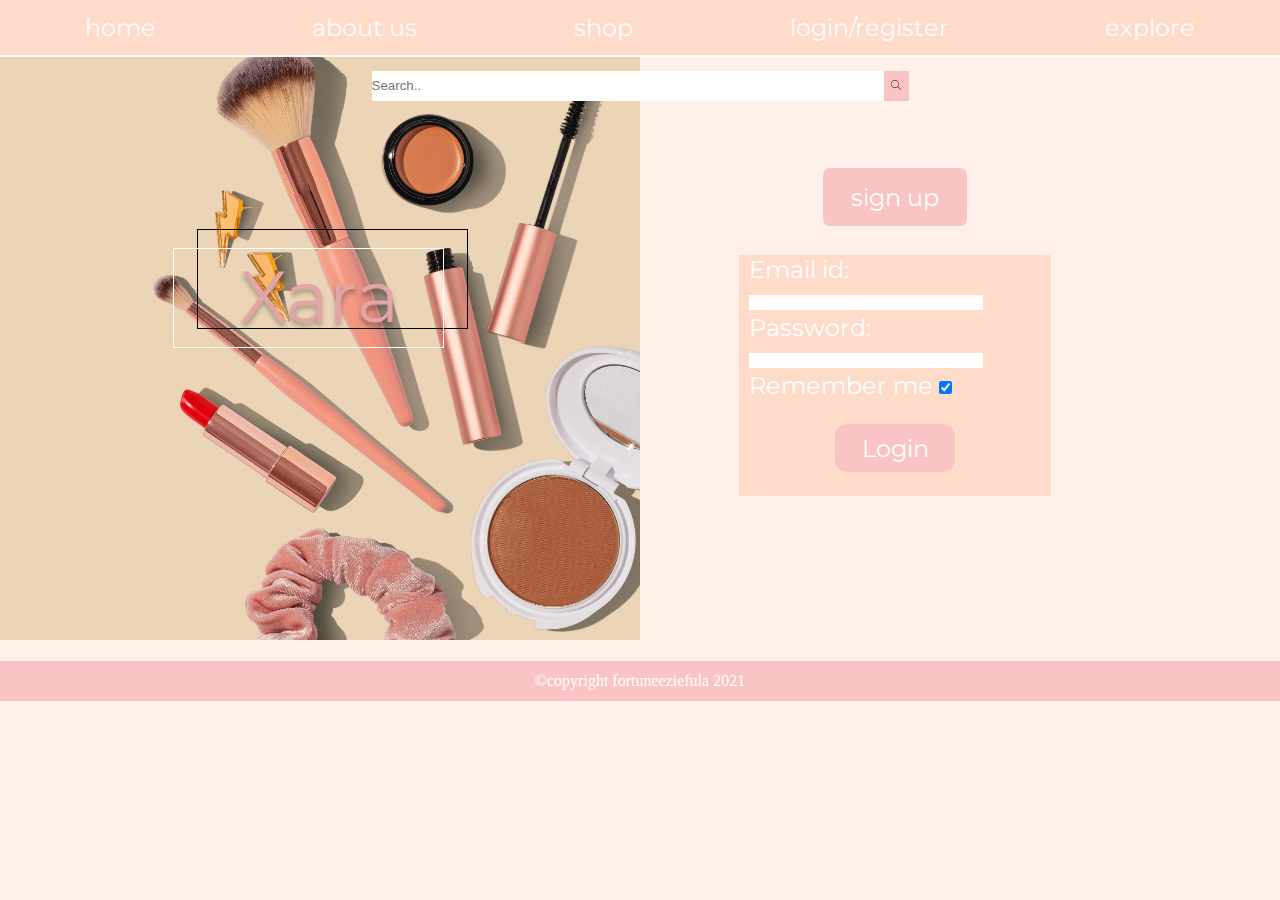
<file: signup.html>
<!DOCTYPE html>
<html lang="en">
<head>
    <meta charset="UTF-8">
    <meta name="viewport" content="width=device-width, initial-scale=1.0">
    <link rel="stylesheet" href="style.css">
    <link rel="preconnect" href="https://fonts.gstatic.com">
<link href="https://fonts.googleapis.com/css2?family=Montserrat&display=swap" rel="stylesheet">
    <title>Xara</title>
</head>
<body>
    <body class="signup">
    <header>
        <nav class="mobile-nav">
          
           



     
              <div class="drop-down-menu" >
               <svg class="menu" width="53" height="25" viewBox="0 0 53 25" fill="none" xmlns="http://www.w3.org/2000/svg">
                    <rect x="0.5" y="0.5" width="52" height="24" rx="4.5" stroke="white"/>
                    <rect width="21.8235" height="1.47059" transform="matrix(1 0 0 -1 15.5882 13.2353)" fill="#C4C4C4"/>
                    <rect width="21.8235" height="1.47059" transform="matrix(1 0 0 -1 15.5882 19.1176)" fill="#C4C4C4"/>
                    <rect width="21.8235" height="1.47059" transform="matrix(1 0 0 -1 15.5882 7.35294)" fill="#C4C4C4"/>
                    </svg>
                    <svg class="cart" width="27" height="25" viewBox="0 0 27 25" fill="none" xmlns="http://www.w3.org/2000/svg">
                        <g clip-path="url(#clip0)">
                        <path d="M8.6129 19.4454C7.05611 19.4454 5.79414 20.614 5.79414 22.0554C5.79414 23.4969 7.05617 24.6653 8.6129 24.6653C10.1697 24.6653 11.4316 23.4968 11.4316 22.0554C11.4317 20.614 10.1697 19.4454 8.6129 19.4454ZM8.6129 23.5054C7.74803 23.5054 7.04694 22.8562 7.04694 22.0554C7.04694 21.2546 7.74803 20.6055 8.6129 20.6055C9.47776 20.6055 10.1789 21.2546 10.1789 22.0554C10.1789 22.8562 9.47776 23.5054 8.6129 23.5054Z" fill="white"/>
                        <path d="M20.5144 19.4454C18.9576 19.4454 17.6956 20.614 17.6956 22.0554C17.6956 23.4969 18.9577 24.6653 20.5144 24.6653C22.0711 24.6653 23.3331 23.4968 23.3331 22.0554C23.3331 20.614 22.0712 19.4454 20.5144 19.4454ZM20.5144 23.5054C19.6495 23.5054 18.9484 22.8562 18.9484 22.0554C18.9484 21.2546 19.6495 20.6055 20.5144 20.6055C21.3793 20.6055 22.0804 21.2546 22.0804 22.0554C22.0804 22.8562 21.3793 23.5054 20.5144 23.5054Z" fill="white"/>
                        <path d="M26.8723 4.22061C26.7419 4.08867 26.5634 4.00607 26.3712 3.98859L5.98208 3.72759L5.41833 2.13259C5.02118 1.06635 3.94283 0.346529 2.72481 0.334595H0.626396C0.280436 0.334595 0 0.594258 0 0.914591C0 1.23492 0.280436 1.49459 0.626396 1.49459H2.72481C3.40588 1.50852 4.0056 1.91344 4.22819 2.50959L8.20579 13.6165L7.89262 14.2835C7.54331 15.1175 7.64822 16.0563 8.1745 16.8064C8.69575 17.5432 9.57266 17.998 10.5235 18.0244H22.7069C23.0529 18.0244 23.3333 17.7648 23.3333 17.4444C23.3333 17.1241 23.0529 16.8645 22.7069 16.8645H10.5234C9.98648 16.852 9.49221 16.5905 9.208 16.1684C8.92697 15.7516 8.86924 15.238 9.05142 14.7764L9.302 14.2544L22.4876 12.9784C23.9359 12.8307 25.1274 11.8554 25.463 10.5424L26.9664 4.71351C27.0341 4.54566 26.9981 4.35688 26.8723 4.22061ZM24.2415 10.2815C24.0382 11.1267 23.2632 11.7501 22.331 11.8185L9.302 13.0655L6.38925 4.88758L25.5882 5.14858L24.2415 10.2815Z" fill="white"/>
                        </g>
                        <defs>
                        <clipPath id="clip0">
                        <rect width="27" height="25" fill="white"/>
                        </clipPath>
                        </defs>
                        </svg>
                    </div>
                    <div class="sideMenu">
                        <div class="closeBtn"><img src="icons/19187836491541068764-128.png" alt="" width="30px"></div>
                        <ul class="links">
                            <li><a href="index.html">home</a></li>
                            <li><a href="about-us.html">about us</a></li>
                            <li><a href="shop.html">shop</a></li>
                            <li><a href="signup.html">login/register</a></li>
                            <li><a href="explore.html">explore</a></li>
                      
                        </ul> 
                    </div>
            
         
        </nav>
        
          <nav class="desktop">
              <div class="desktop-nav-item">
              <ul>
                  <li><a href="index.html">home</a></li>
                  <li><a href="about-us.html">about us</a></li>
                  <li><a href="shop.html">shop</a></li>
                  <li><a href="signup.html">login/register</a></li>
                  <li><a href="explore.html">explore</a></li>
            
              </ul>
              </div>
          </nav>
          <span>
          <form class="search-bar" action="action_page.php">
            <input class="text-area" style="background-color: #FFFFFF;border: none;" type="text" placeholder="Search.." 
            name="search">
            <button class="btn-search" type="submit"><i class="fa-search"><img src="icons\iconmonstr-search-thin.svg" alt="" width="10px" style="text-align: center;"></i>
                
            </button>
        </form>
    </span>
    </header>
    <div class="bg-image"></div>

    <main> 
        <div class="desktop-signup">


            <div class="rectn">



                <svg width="295" height="119" viewBox="0 0 295 119" fill="none" xmlns="http://www.w3.org/2000/svg">
                    <rect x="24.5" y="0.5" width="270" height="99" stroke="black"/>
                    <g filter="url(#filter0_d)">
                    <path d="M106.816 93L90.544 70.824L74.344 93H68.224L87.376 67.08L69.448 42.6H75.568L90.76 63.192L105.88 42.6H111.64L93.784 66.936L113.008 93H106.816ZM133.501 54.84C138.445 54.84 142.237 56.088 144.877 58.584C147.517 61.032 148.837 64.68 148.837 69.528V93H143.941V87.096C142.789 89.064 141.085 90.6 138.829 91.704C136.621 92.808 133.981 93.36 130.909 93.36C126.685 93.36 123.325 92.352 120.829 90.336C118.333 88.32 117.085 85.656 117.085 82.344C117.085 79.128 118.237 76.536 120.541 74.568C122.893 72.6 126.613 71.616 131.701 71.616H143.725V69.312C143.725 66.048 142.813 63.576 140.989 61.896C139.165 60.168 136.501 59.304 132.997 59.304C130.597 59.304 128.293 59.712 126.085 60.528C123.877 61.296 121.981 62.376 120.397 63.768L118.093 59.952C120.013 58.32 122.317 57.072 125.005 56.208C127.693 55.296 130.525 54.84 133.501 54.84ZM131.701 89.328C134.581 89.328 137.053 88.68 139.117 87.384C141.181 86.04 142.717 84.12 143.725 81.624V75.432H131.845C125.365 75.432 122.125 77.688 122.125 82.2C122.125 84.408 122.965 86.16 124.645 87.456C126.325 88.704 128.677 89.328 131.701 89.328ZM167.618 62.544C168.818 60 170.594 58.08 172.946 56.784C175.346 55.488 178.298 54.84 181.802 54.84V59.808L180.578 59.736C176.594 59.736 173.474 60.96 171.218 63.408C168.962 65.856 167.834 69.288 167.834 73.704V93H162.722V55.128H167.618V62.544ZM204.235 54.84C209.179 54.84 212.971 56.088 215.611 58.584C218.251 61.032 219.571 64.68 219.571 69.528V93H214.675V87.096C213.523 89.064 211.819 90.6 209.563 91.704C207.355 92.808 204.715 93.36 201.643 93.36C197.419 93.36 194.059 92.352 191.563 90.336C189.067 88.32 187.819 85.656 187.819 82.344C187.819 79.128 188.971 76.536 191.275 74.568C193.627 72.6 197.347 71.616 202.435 71.616H214.459V69.312C214.459 66.048 213.547 63.576 211.723 61.896C209.899 60.168 207.235 59.304 203.731 59.304C201.331 59.304 199.027 59.712 196.819 60.528C194.611 61.296 192.715 62.376 191.131 63.768L188.827 59.952C190.747 58.32 193.051 57.072 195.739 56.208C198.427 55.296 201.259 54.84 204.235 54.84ZM202.435 89.328C205.315 89.328 207.787 88.68 209.851 87.384C211.915 86.04 213.451 84.12 214.459 81.624V75.432H202.579C196.099 75.432 192.859 77.688 192.859 82.2C192.859 84.408 193.699 86.16 195.379 87.456C197.059 88.704 199.411 89.328 202.435 89.328Z" fill="#E2A6A6"/>
                    </g>
                    <rect x="0.5" y="19.5" width="270" height="99" stroke="white"/>
                    <defs>
                    <filter id="filter0_d" x="64.224" y="42.6" width="159.347" height="58.76" filterUnits="userSpaceOnUse" color-interpolation-filters="sRGB">
                    <feFlood flood-opacity="0" result="BackgroundImageFix"/>
                    <feColorMatrix in="SourceAlpha" type="matrix" values="0 0 0 0 0 0 0 0 0 0 0 0 0 0 0 0 0 0 127 0"/>
                    <feOffset dy="4"/>
                    <feGaussianBlur stdDeviation="2"/>
                    <feColorMatrix type="matrix" values="0 0 0 0 0 0 0 0 0 0 0 0 0 0 0 0 0 0 0.25 0"/>
                    <feBlend mode="normal" in2="BackgroundImageFix" result="effect1_dropShadow"/>
                    <feBlend mode="normal" in="SourceGraphic" in2="effect1_dropShadow" result="shape"/>
                    </filter>
                    </defs>
                    </svg> 
                   
               </div>     
            </main>
            <div class="signup-container">
               <div><button class="sign">sign up</button></div> 
               <div class="signup-form" >
                   <form action="get">
                <label>Email id: <br>
                    <input class="text-area-email" type="text" >
                </label>
                <br>
                 <label>Password: <br>
                    <input class="text-area-password" type="password" >
                </label>
                <br>
                <label class="container">Remember me
                    <input class="box" type="checkbox" checked="checked">
                    <span class="checkmark"></span>
                </label>
                <br>
                 
            </form>
            
            <button class="login"> 
                Login
            </button>
        </div>
    </div>
                
            </div>

        </div>
        <div class="footer-login">
         
&copy;copyright fortuneeziefula 2021
        </div>
        
        <script src="main.js"></script>      
</body>
</html>
</file>
<file: style.css>
* {padding: 0;
    margin: 0;
    box-sizing: border-box;
  }
html{margin: 0;
padding: 0;
font-size: 1rem;
}

.menu{
    margin-left: 1em;
}
.cart{
    margin-right: 1em;
}
.new-disp-animation{
   margin-left: 1em;
   padding: 1.2em;
   margin-bottom: 0;
}
.new-text{
    font-size: 1.5em;
    border-top: 2px solid #0DF377;
    border-bottom: 2px solid #0DF377;
    width: 140px;
    margin-left: 1em;
    text-transform: capitalize;
}

.go-to-btn{
    margin-top: 0;
    padding: 1em;
    margin-left: 3em;
    background-color: #FAC4C4;
    font-family: 'Ubuntu' ;
    border: none;
    outline: none;
    margin-bottom: 14em;
    text-align: center;
}
.go-to-btn:hover{
    transform: scale(1.2);
    color: #FFFFFF;
    
    background-color: #fababa ;
}
.new-main-container{
    display: flex;
    flex-direction: row;
    margin: 1em;
    margin-top: 5em;
}
.footer{
    padding: 0.675em;
    background-color: #FAC4C4;
    text-align: center;
    color: #FFFFFF;
}
.footer-login{
    margin-top: 10em;
    padding: 0.675em;
    background-color: #FAC4C4;
    text-align: center;
    color: #FFFFFF;

}
.footer-explore{
    margin-top: 28em;
    padding: 0.675em;
    background-color: #FAC4C4;
    text-align: center;
    color: #FFFFFF;
}

nav .drop-down-menu .list-items ul{
    display: none;
    list-style: none;
    
}
.shop-img-header{
    display: flex;
    justify-content: center;
    margin-top: 0.875em;
}
.shop-img-header img{
    width: 55%;
    height: 350px;
    align-items: center;

    text-align: center;
}

.search-bar{
    display: inline;
    display: flex;
    flex-direction: row;
    justify-content: center;
    
    
    
}

.btn-search{
    background-color:#FAC4C4 ;
    width:25px;
    border: none;

} 
#abt-d{
    border-bottom: 2px solid #0C0C0C;
    margin-bottom: -2em;
    margin-top: 1em;
    
}
.container-abt{
    display: flex;
    justify-content: center;
    flex-direction: column;
    align-items: center;
    margin-top: 1em;
    font-size: 0.875em;
    font-family: 'Montserrat', sans-serif;
    color: #0C0C0C;
    text-align: left;
    margin: 2.8em 0 1em 0;
      
}

.abt-end{
    font-size: 0.875em;
    font-family: 'Montserrat', sans-serif;
    color: #0C0C0C;
    margin-top: 0.5em;
    text-align: center;
}
.abt-btn{
    text-align: center;
    width: 8em;
    padding: 0.4em 0;
    margin-bottom: 1em;
    border: none;
    border-radius: 5%;
    background-color: #FAC4C4;
    font-size: 0.875em;
    color: #FFFFFF;
    font-family: 'Montserrat', sans-serif;;
}
.abt-imgs{
     min-width: 300px;
    max-width: 400px; 
    font-size: 0.875em;
    font-family: 'Montserrat', sans-serif;
    text-align: left;
    flex-direction: column;
}

a{
    
    transition-duration: 500ms;
    transition-timing-function: ease-in;
}
a:hover{
    border-bottom: 2px solid #FFFFFF;

}
button{
    transition-duration: 1s;
    cursor: pointer;
    outline: none;
}


input{
    outline: none;
}
.new-arrvs-container{
    
    margin-top: em;
    
    padding-top: 1em;
    padding-left: 1em;
}

.new-arrvs{
    
    font-size: 1.5em;
    font-family:'Ubuntu', sans-serif; 
    color: black;
    margin-top:2em;
   animation-iteration-count : infinite ;
   animation-duration: 2s;
   transition: ease-in-out;
   animation-name: new-arrvs;
}
@keyframes new-arrvs{
    0%{
        color: antiquewhite;
    }
    25%{
        color: aqua;
    
    }
    50%{
        color: brown;
    }

    75%{
    
        color: blue;
    }
    100%{
        color: blueviolet;
    }
    }


#front-text {
    text-align: center;
    font-size: 3em;
    height: 25%;
    display: flex;
    align-items: center;
    justify-content: center;
    font-family: 'Montserrat', sans-serif;
    
}
.rectn{
    display: flex;

    justify-content: center;
    padding: 0;
    margin-top: 6em;
}
/*shop!!!!!*/

.shop-main{
    background-color: #FFFFFF;
    display: flex;
    justify-content: space-evenly;
    flex-wrap: wrap;
    padding: 1em 1em;
    margin: 1em 1em;
}
.shop-block{
    display: block;
    padding: 0em 0em;
    background-color: #FDF7F7;
    margin: 1em 0.5em;
    border-radius: 3em;
    width: 18em;
    text-align: center;
    font-family: 'Montserrat',sans-serif;
    box-shadow: 0px 4px #d9d9d9;
    
}
.price{
    text-align: right;
    color: #0DF377;
    margin: 0.5em 1em;
    font-size: 1.5em;
}
.shop-block img {
    width:18em;
    height: 20em;
    border-radius: 3em;
    margin: 0 0;
}
.shop-block button{
    margin: 0.5em 0;
    width: 10em;
    border: none;
    box-shadow: 0px 4px #d9d9d9;
    font-family: 'Montserrat',sans-serif;

}




/*signup*/
.signup-container{
    margin: 5em 0.1em;
    display: flex;
    justify-content: center;
    align-items: center;
    flex-direction: column;
    

}
.signup .login{
    text-align: center;
    background-color: #FAC4C4;
        font-size: 1em;
        margin: 1em 4em;
        padding: 0.4em 0;
        border: none;
        border-radius: 0.5em;
        color: #FFFFFF;
        font-family: 'Montserrat', sans-serif;
}
.signup-container .sign{
    
        text-align: center;
        width: 6em;
        padding: 0.6em 0;
        border: none;
        border-radius: 0.3em;
        background-color: #FAC4C4;
        font-size: 1.5em;
        color: #FFFFFF;
        font-family: 'Montserrat', sans-serif;
        margin-bottom: 1em;
    
}
.signup-form{
    background-color: #FFDBCA;
    display: flex;
    flex-direction: column;
    justify-content: center;
    align-content: center;
    font-family: 'Montserrat', sans-serif;
    color: #FFFFFF;
    font-size: 1.5em;
    width: 13em;
    margin: 0.2em 0.2em;

}
.signup-form form{
    margin: 0em 0.4em;
}
.signup-form .text-area-email ,.text-area-password{
    background-color: #FFFFFF;
    border: none;
    width: 80%;

}

/*
/*desktop*/
@media (min-width:450px){
      .desktop{
          
          
    
        background-color:#FFDBCA ;
        border-bottom: 2px solid #FDFAFA ;
        margin-left: 0;
        padding: 0.8em 0.4em;
        width: 100%;
        margin-bottom: 0.875em; 
      
        /*color: aquamarine;*/
        
    }
.text-area{
    width: 40%;
    line-height: 30px;
}
.abt-btn{
    margin-top: 1em;
}
.img1,.img2,.img3{
    position: relative;
    left: 100px;
    margin: 1em 0;
}
.img1{
    left: 239px;
}
.img2{
    left: 243px;
}
.img3{
    left: 128px;
}
.abt-par,.abt-par2,.abt-par3{
    text-align: left;
    margin: 1em 1em;
}
.abt-par{
    position:relative;
    left: -102px;
    top: 140px;

}
.abt-par2{
    position: relative;
    left: -200px;
    top: 200px;
}

.abt-par3{
    position: relative;
    left: -196px;
    top: 200px;
}
    .sideMenu, .drop-down-menu{
        display: none;
    }
    .desktop-nav-item{
        flex-direction: column;
      
    }
    li {
        list-style: none;
    }
        ul {
        display: flex;
        flex-direction: row;
        justify-content: space-around;
        

    }
    a{
        text-decoration: none;
        color:#FCFCFC;
        font-size: 1.5em;
        font-family: 'Montserrat', sans-serif; 
        
    }

.shop-main{
    max-width: 80%;
    margin: 1em 10em;
}



.rectn{
    transform: scale();
}
/*about*/

 .abt-imgs{
     min-width: 300px;
    max-width: 400px; 
    display: flex;
    flex-direction: row;
    justify-content: space-evenly;
    align-items: center;
    flex-wrap: wrap;
    font-size: 0.875em;
    font-family: 'Montserrat', sans-serif;
    margin: 0 35%;
    padding: 0;
    flex-basis: 2;
} 
.abt-imgs img{
    width: 150px;
}
.abt-btn{
    width: 8em;
    font-size: 1em;
}
.main-abt{
    background-color: #FFFFFF;
    margin: 20em 0;
}
/*!!!!!!!!!!!!!!!!!!!!!*/


/*!!!!!!!!!!signup*/

.desktop-signup {
    margin-right: 50%;
    margin-top: 10%;
    transform: scale();
} 
 
.signup-container{
    margin-left: 40%;
    margin-top: -14%;
}

/*body*/
body{
    background-color: dimgray;
}
body.home{
    background-image: url(img/pmv-chamara-dMjkQJs58uo-unsplash.jpg);
    background-color: #FFFFFF;
    
    background-size: 120%;
    background-position:30% 30%;
    height: 100vh;
    
    
    background-repeat: no-repeat;
}

body.about-us{
    background-image: url(img/amin-rk-e5a8TlCzV10-unsplash.jpg);
    background-color: #FFFFFF;
    background-size: 100% ;
    background-position: 0% 30%;
    background-repeat: no-repeat;
    height:600px;

}
body.shop{
    background-color: #F0E4E4;
}

body.signup{
    background-color: #FFF0E9;

}
body.signup{
    background-image: url(img/amy-shamblen-xwM61TPMlYk-unsplash.jpg);
    background-size: 50%;
    background-repeat: no-repeat;
}

body.explore{
    background-color: rgba(0, 0,0, 0.7);
    background-image: url(img/explore-bg.gif);
    background-size: 100%;
    background-repeat: no-repeat;
    background-position: 0% 14%;

}
}

/*mobile*/


/* ADJUSTMENTS */


@media (max-width:449px){
    nav .desktop-nav-item , .list-items{
       display: none;
       
    }
a {
    color: black;
    text-decoration: none;

}
.img-new-containers img {
    width: 250px;
}
.text-area{
    width: 60%;
    padding: 0 3px;
    line-height: 30px;
}
.abt-btn{
    margin-top: 1em;
}
.img1,.img2,.img3{
    position: relative;
    left: 100px;
    margin: 1em 0;
}
.img1{
    left: 80px;
    width: 150px;
    top: 140px;
}
.img2{
    left: 80px;
    width: 150px;
    top: 220px;
}
.img3{
    left: 80px;
    width: 150px;
    top: 300px;
}
.abt-par,.abt-par2,.abt-par3{
    text-align: left;
    margin: 1em 1em;
}
.abt-par{
    position:relative;
    left: -38px;
    top: 140px;

}
.abt-par2{
    position: relative;
    left: -52px;
    top: 200px;
}

.abt-par3{
    position: relative;
    left: -50px;
    top: 280px;
}
.abt-end{
    position: relative;
    top: 320px;
    margin: 0 0.875em;
}
#abt-d{
    margin-bottom:-4em ;
    margin-top: 12em;
}

 .drop-down-menu{
     
     
     display: flex;
     justify-content: space-between;
     margin: 1em 0;
     margin-bottom: 2em; 
    
 }
.abt-imgs{
    display: flex;
    justify-content: center;
    align-items: center;
    flex-wrap: wrap;
    flex-direction: column;
    margin: 1em 0;
    padding: 1em 0;
}
.go-to-btn{
    margin-bottom: 30em;
}
section{
    margin-bottom: 25em;
}


.menu{
    cursor: pointer;

}
.sideMenu{
    width: 200px;
    height: 100%;
    position: absolute;
    top: 0;
    left: 0;
    z-index: 10;
    display: flex;
    flex-direction: column;
    align-items: center;
    transform: translateX(-100%);
    transition: all .2s ease-out;
    background-color: #FAC4C4;

}

li{
    list-style: none;
    padding: 1em 0;
    font-size: 1em;
    font-family: 'Montserrat', sans-serif;
    
    color: #FFFFFF;
}


.closeBtn{
     align-self:flex-start ;
     margin: 5px 10px; 
    margin: 3px;
    font-size: 1.5em;
    color: black;
    font-family: sans-serif;
    

}
.sideMenu > h4 {
    cursor: pointer;
}



                   /*body!!!*/
      body{
          background-color: dodgerblue;
      } 
body.home{
    background-image: url(img/pmv-chamara-dMjkQJs58uo-unsplash.jpg);
    background-color: #FFFFFF;
    background-size: 500%;
    background-position:60% 0;
    height: 100vh;
    
    background-repeat: no-repeat;
}


body.about-us{
    background-image: url(img/amin-rk-e5a8TlCzV10-unsplash.jpg);
    background-color: #FFFFFF;
    background-size:100% ;

    background-repeat: no-repeat;
    height: 50vh;
}
body.shop{
    background-color: #F0E4E4;
}


body.signup{
    background-color: #FFFFFF;

}
body.signup{
    background-image: url(img/amy-shamblen-xwM61TPMlYk-unsplash.jpg);
    background-size: 100%;
    background-repeat: no-repeat;
}
body.explore{
    background-color: rgba(0, 0,0, 0.7);
    background-image: url(img/explore-bg.gif);
    background-size: 200%;
    background-repeat: no-repeat;
    background-position: 48% 0%;
}
}


@media(max-width:320px){
    
    .abt-btn{
        margin-top: 1em;
    }
    .img1,.img2,.img3{
        position: relative;
        left: 100px;
        margin: 1em 0;
    }
    .img1{
        left: 35px;
        width: 150px;
        top: 140px;
    }
    .img2{
        left: 35px;
        width: 150px;
        top: 220px;
    }
    .img3{
        left: 35px;
        width: 150px;
        top: 300px;
    }
    .abt-par,.abt-par2,.abt-par3{
        text-align: left;
        margin: 1em 0em;
    }
    .abt-par{
        position:relative;
        left: -18px;
        top: 140px;
    
    }
    .abt-par2{
        position: relative;
        left: -44px;
        top: 200px;
    }
    
    .abt-par3{
        position: relative;
        left: -44px;
        top: 280px;
    }
    .abt-end{
        position: relative;
        top: 320px;
        margin: 0 0.3em;
    } 
    #abt-d{
        margin-bottom: -5em;
        margin-top: 4em;
    }
    .go-to-btn{
        margin-bottom: 30em;
    }
}



@media(max-width:280px){
    .abt-btn{
        margin-top: 1em;
    }
    .img1,.img2,.img3{
        position: relative;
        left: 100px;
        margin: 1em 0;
    }
    .img1{
        left: 30px;
        width: 150px;
        top: 140px;
    }
    .img2{
        left: 30px;
        width: 150px;
        top: 220px;
    }
    .img3{
        left: 30px;
        width: 150px;
        top: 300px;
    }
    .abt-par,.abt-par2,.abt-par3{
        text-align: left;
        margin: 1em 1em;
    }
    .abt-par{
        position:relative;
        left: -10px;
        top: 140px;
    
    }
    .abt-par2{
        position: relative;
        left: -40px;
        top: 200px;
    }
    
    .abt-par3{
        position: relative;
        left: -40px;
        top: 280px;
    }
    .abt-end{
        position: relative;
        top: 320px;
        margin: 0 0.875em;
    } 
    #abt-d{
        margin-bottom: -5em;
    }
}
</file>
